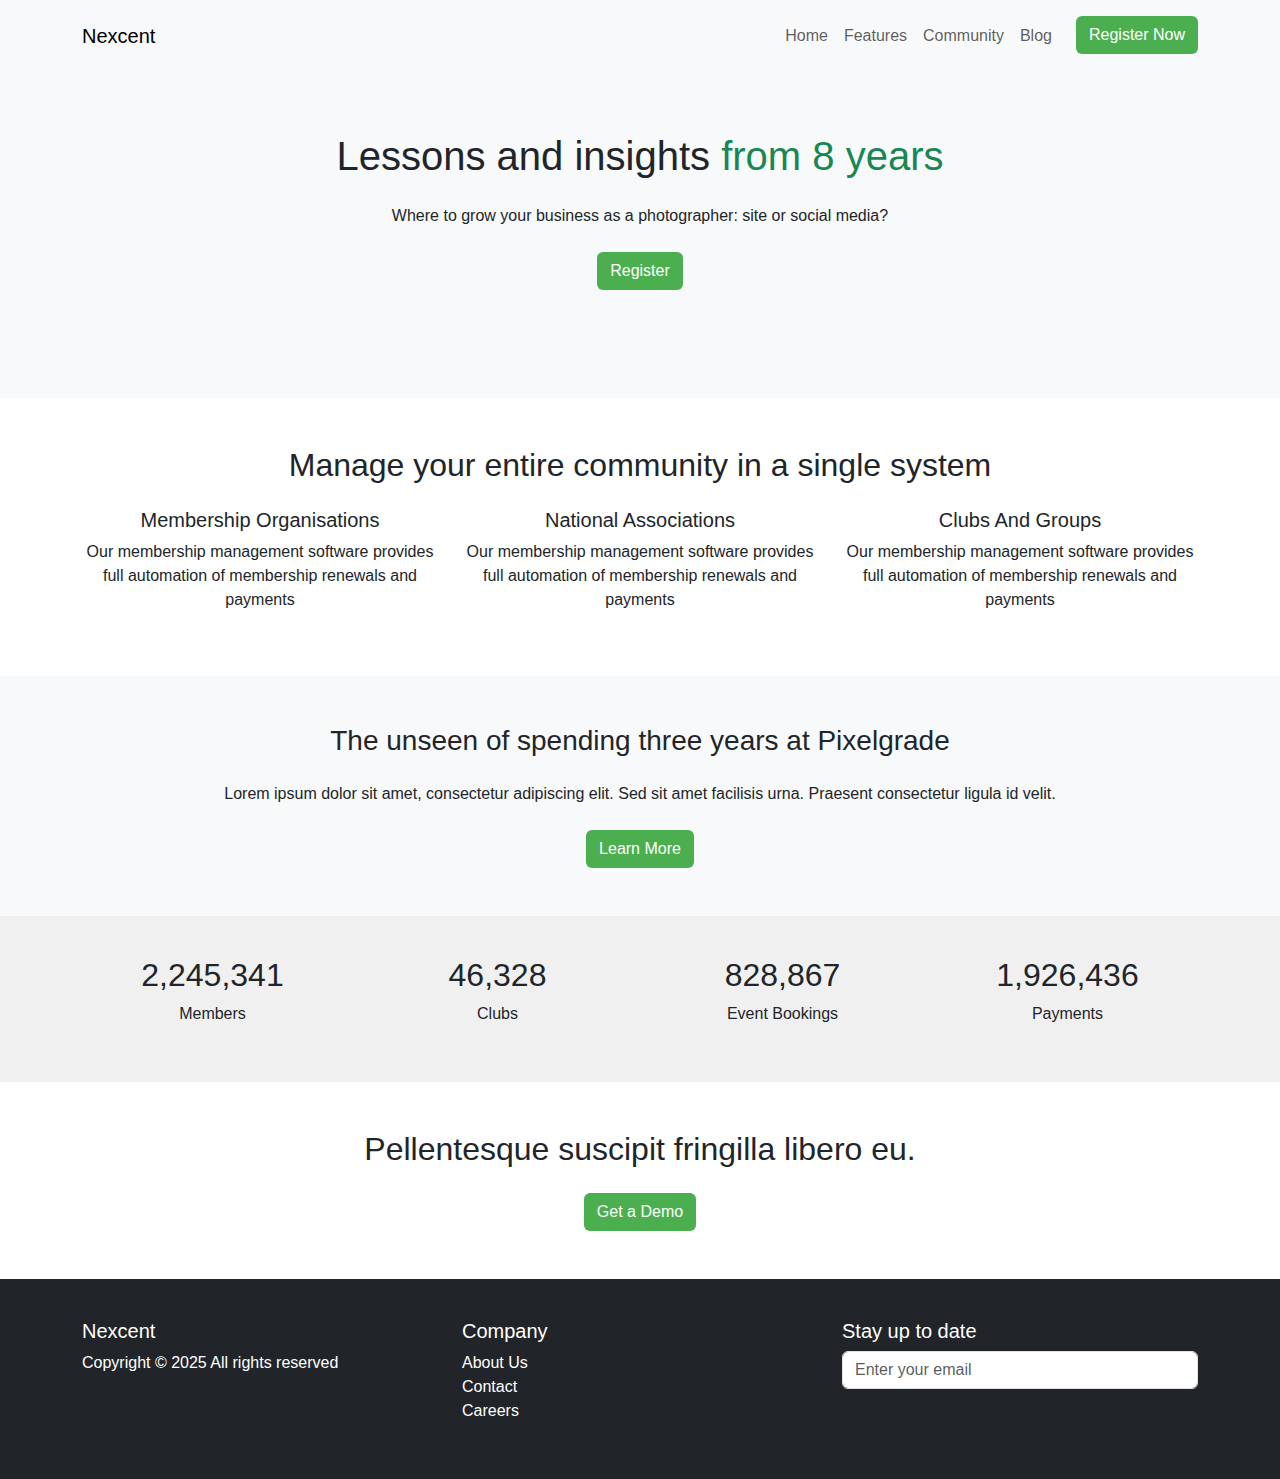
<file: index.html>
<!DOCTYPE html>
<html lang="en">
<head>
  <meta charset="UTF-8">
  <meta name="viewport" content="width=device-width, initial-scale=1.0">
  <title>Nexcent Clone</title>
  <link href="https://cdn.jsdelivr.net/npm/bootstrap@5.3.0/dist/css/bootstrap.min.css" rel="stylesheet">
  <link rel="stylesheet" href="./css/style.css">
  <style>
    
  </style>
</head>
<body>

<!-- Navbar -->
<nav class="navbar navbar-expand-lg navbar-light bg-light py-3">
  <div class="container">
    <a class="navbar-brand" href="#">Nexcent</a>
    <button class="navbar-toggler" type="button" data-bs-toggle="collapse" data-bs-target="#navbarNav">
      <span class="navbar-toggler-icon"></span>
    </button>
    <div class="collapse navbar-collapse" id="navbarNav">
      <ul class="navbar-nav ms-auto">
        <li class="nav-item"><a class="nav-link" href="#">Home</a></li>
        <li class="nav-item"><a class="nav-link" href="#">Features</a></li>
        <li class="nav-item"><a class="nav-link" href="#">Community</a></li>
        <li class="nav-item"><a class="nav-link" href="#">Blog</a></li>
        <li class="nav-item">
          <a class="btn btn-green ms-3" href="#">Register Now</a>
        </li>
      </ul>
    </div>
  </div>
</nav>

<!-- Hero Section -->
<section class="hero-section text-center">
  <div class="container">
    <h1>Lessons and insights <span class="text-success">from 8 years</span></h1>
    <p class="my-4">Where to grow your business as a photographer: site or social media?</p>
    <a href="#" class="btn btn-green">Register</a>
    <div class="mt-5">
      
    </div>
  </div>
</section>



<!-- Manage Community Section -->
<section class="py-5">
  <div class="container text-center">
    <h2>Manage your entire community in a single system</h2>
    <div class="row mt-4">
      <div class="col-md-4">
        <h5>Membership Organisations</h5>
        <p>Our membership management software provides full automation of membership renewals and payments</p>
      </div>
      <div class="col-md-4">
        <h5>National Associations</h5>
        <p>Our membership management software provides full automation of membership renewals and payments</p>
      </div>
      <div class="col-md-4">
        <h5>Clubs And Groups</h5>
        <p>Our membership management software provides full automation of membership renewals and payments</p>
      </div>
    </div>
  </div>
</section>

<!-- Spending Years Section -->
<section class="text-center py-5 bg-light">
  <div class="container">
        <h3>The unseen of spending three years at Pixelgrade</h3>
    <p class="my-4">Lorem ipsum dolor sit amet, consectetur adipiscing elit. Sed sit amet facilisis urna. Praesent consectetur ligula id velit.</p>
    <a href="#" class="btn btn-green">Learn More</a>
  </div>
</section>

<!-- Stats Section -->
<section class="stats text-center">
  <div class="container">
    <div class="row">
      <div class="col-md-3">
        <h2>2,245,341</h2>
        <p>Members</p>
      </div>
      <div class="col-md-3">
        <h2>46,328</h2>
        <p>Clubs</p>
      </div>
      <div class="col-md-3">
        <h2>828,867</h2>
        <p>Event Bookings</p>
      </div>
      <div class="col-md-3">
        <h2>1,926,436</h2>
        <p>Payments</p>
      </div>
    </div>
  </div>
</section>

<!-- CTA Section -->
<section class="text-center py-5">
  <div class="container">
    <h2>Pellentesque suscipit fringilla libero eu.</h2>
    <a href="#" class="btn btn-green mt-3">Get a Demo</a>
  </div>
</section>

<!-- Footer -->
<footer>
  <div class="container">
    <div class="row">
      <div class="col-md-4">
        <h5>Nexcent</h5>
        <p>Copyright &copy; 2025 All rights reserved</p>
      </div>
      <div class="col-md-4">
        <h5>Company</h5>
        <ul class="list-unstyled">
          <li>About Us</li>
          <li>Contact</li>
          <li>Careers</li>
        </ul>
      </div>
      <div class="col-md-4">
        <h5>Stay up to date</h5>
        <input type="email" class="form-control" placeholder="Enter your email">
      </div>
    </div>
  </div>
</footer>

<script src="https://cdn.jsdelivr.net/npm/bootstrap@5.3.0/dist/js/bootstrap.bundle.min.js"></script>
</body>
</html>
</file>
<file: css/style.css>
body {
    font-family: 'Poppins', sans-serif;
}

.hero-section {
    background-color: #f8f9fa;
    padding: 60px 0;
}

.clients-section img {
    max-width: 100px;
    margin: 10px;
}

.stats {
    background-color: #f0f0f0;
    padding: 40px 0;
}

footer {
    background-color: #212529;
    color: #fff;
    padding: 40px 0;
}

.btn-green {
    background-color: #4CAF4F;
    color: #fff;
}

.btn-green:hover {
    background-color: #45a049;
}
</file>
